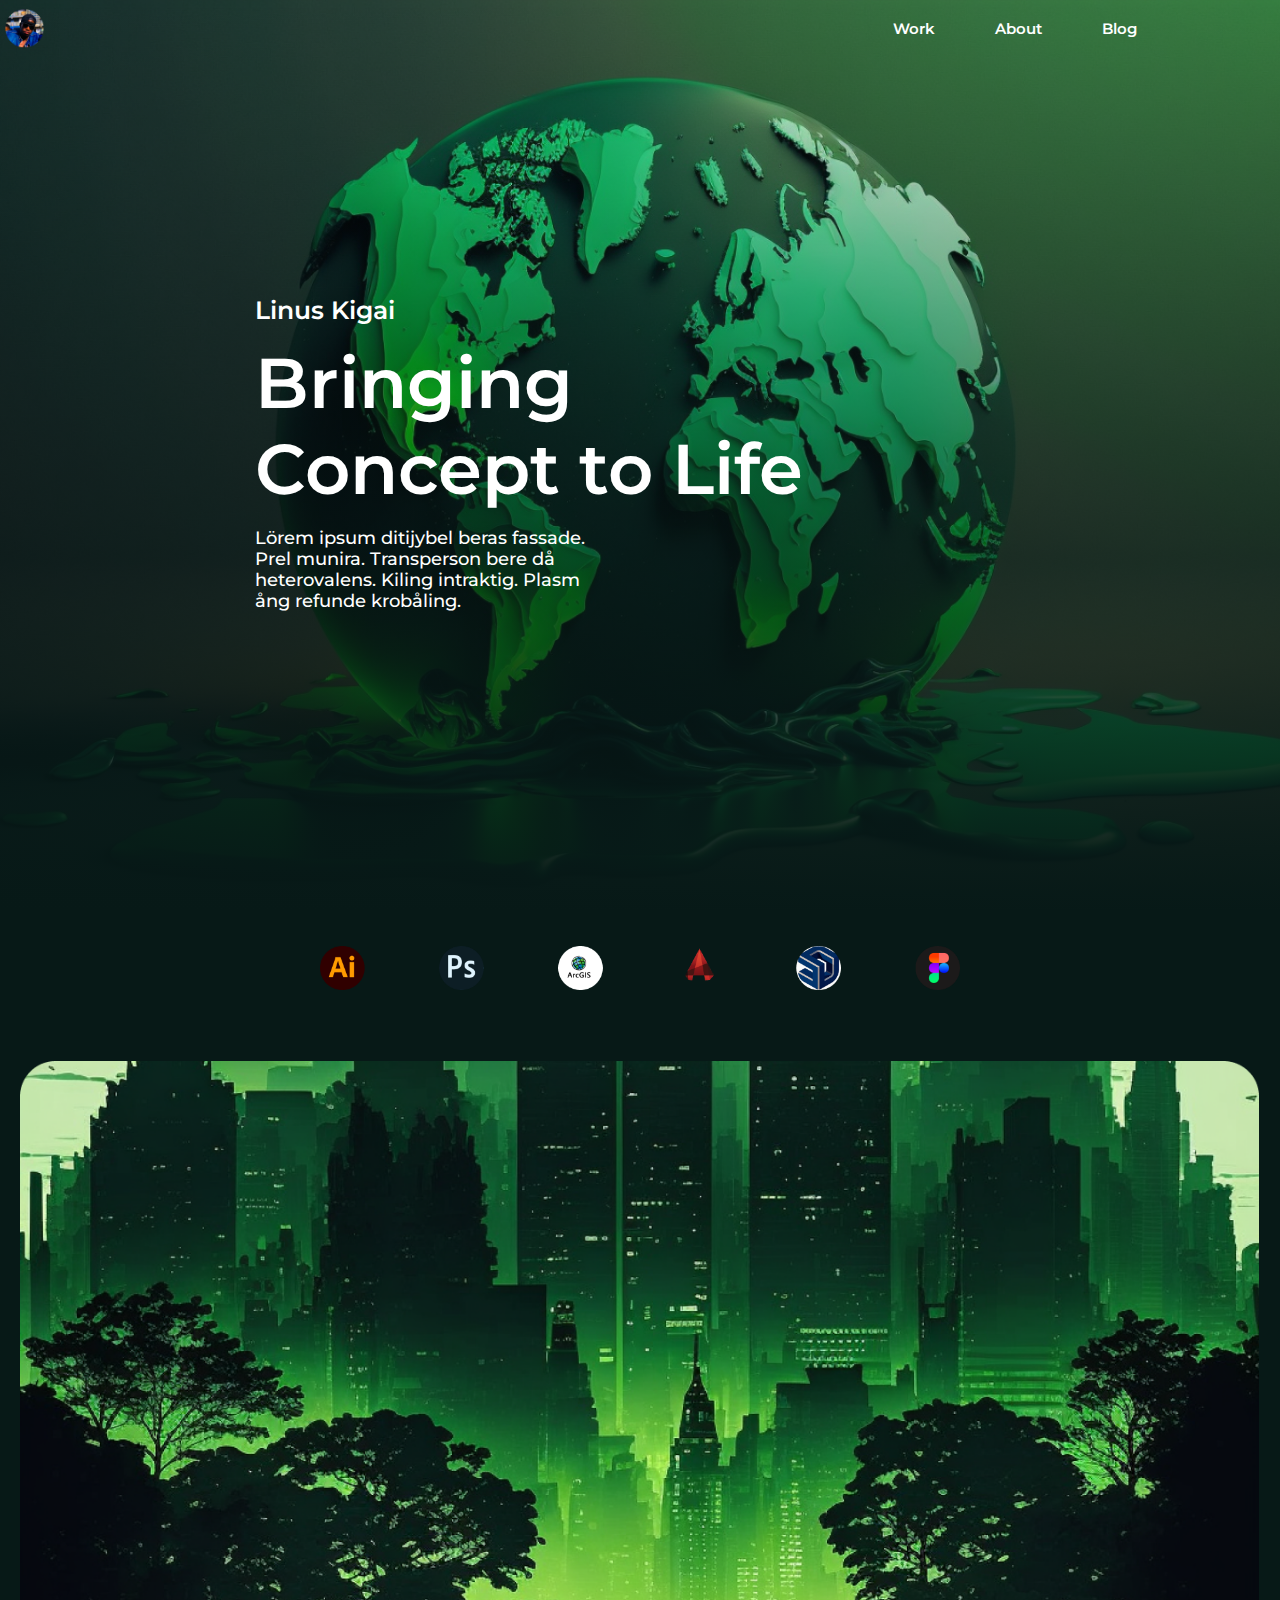
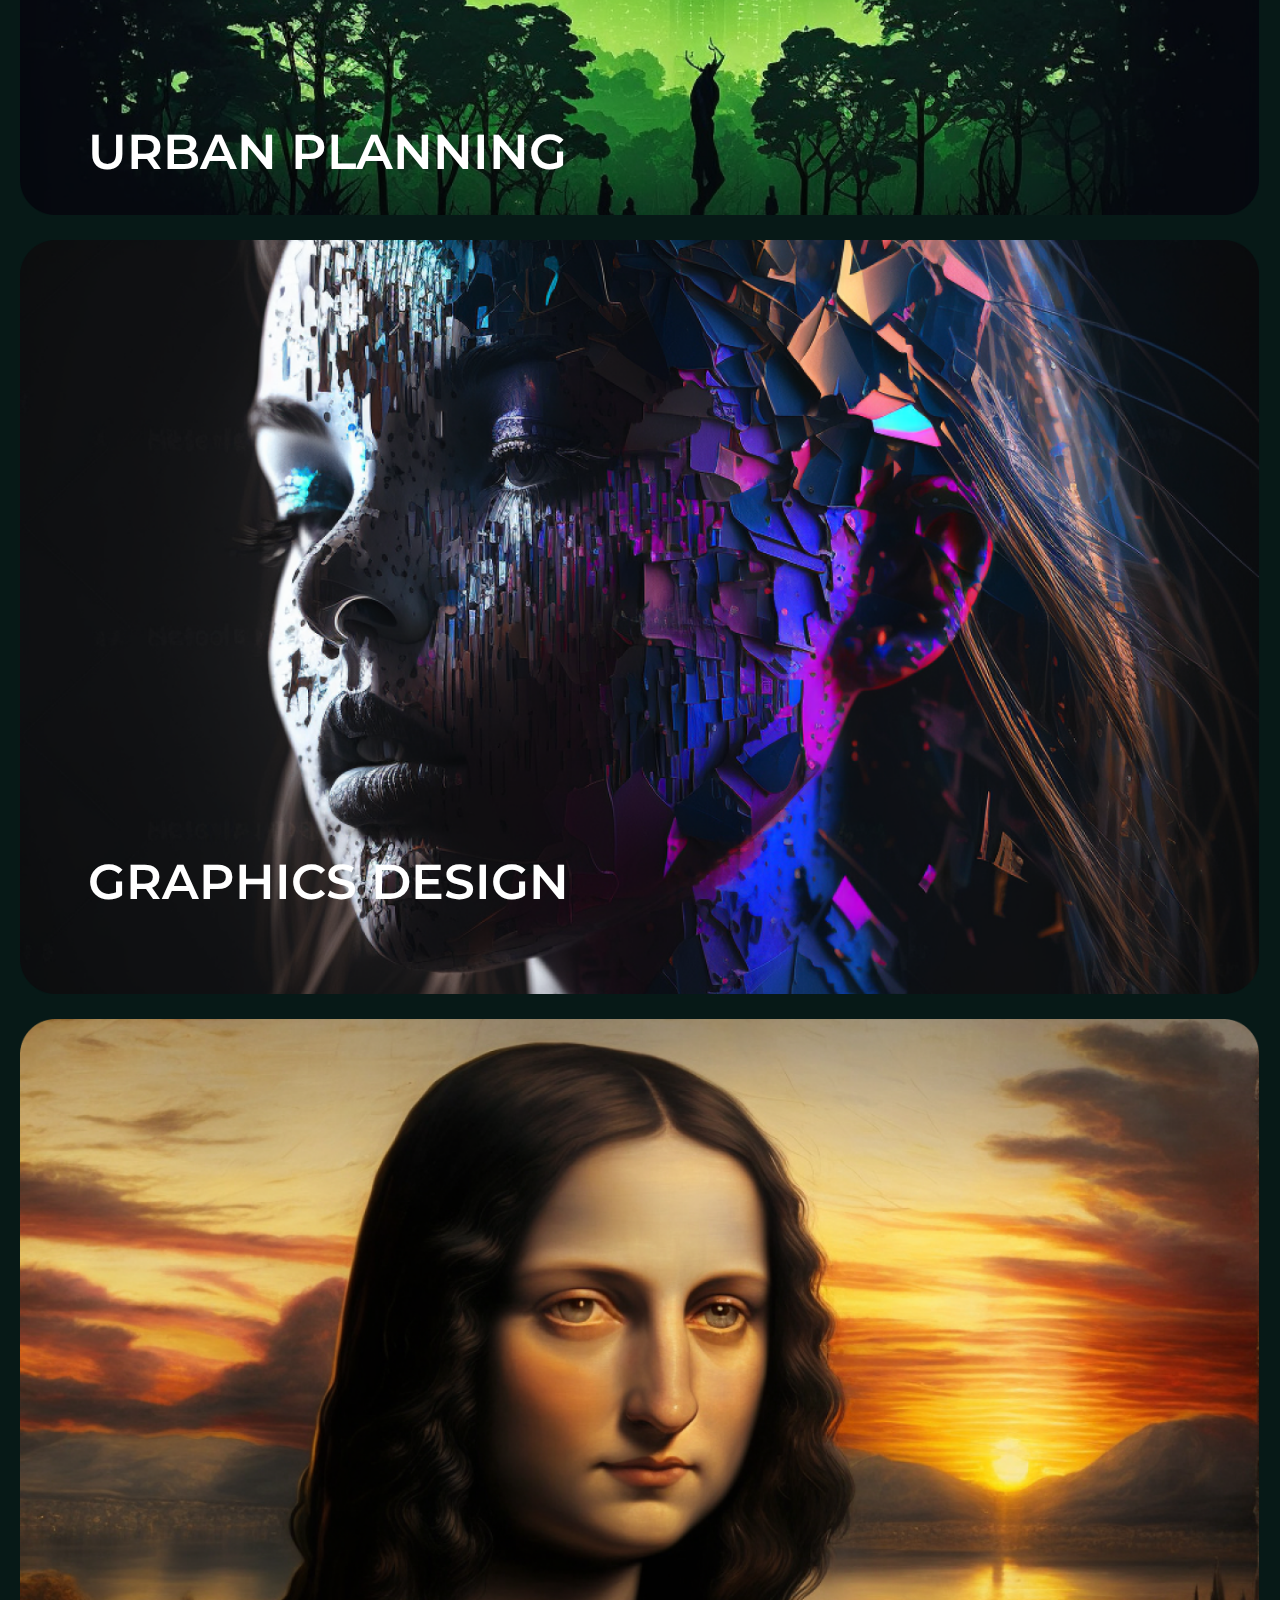
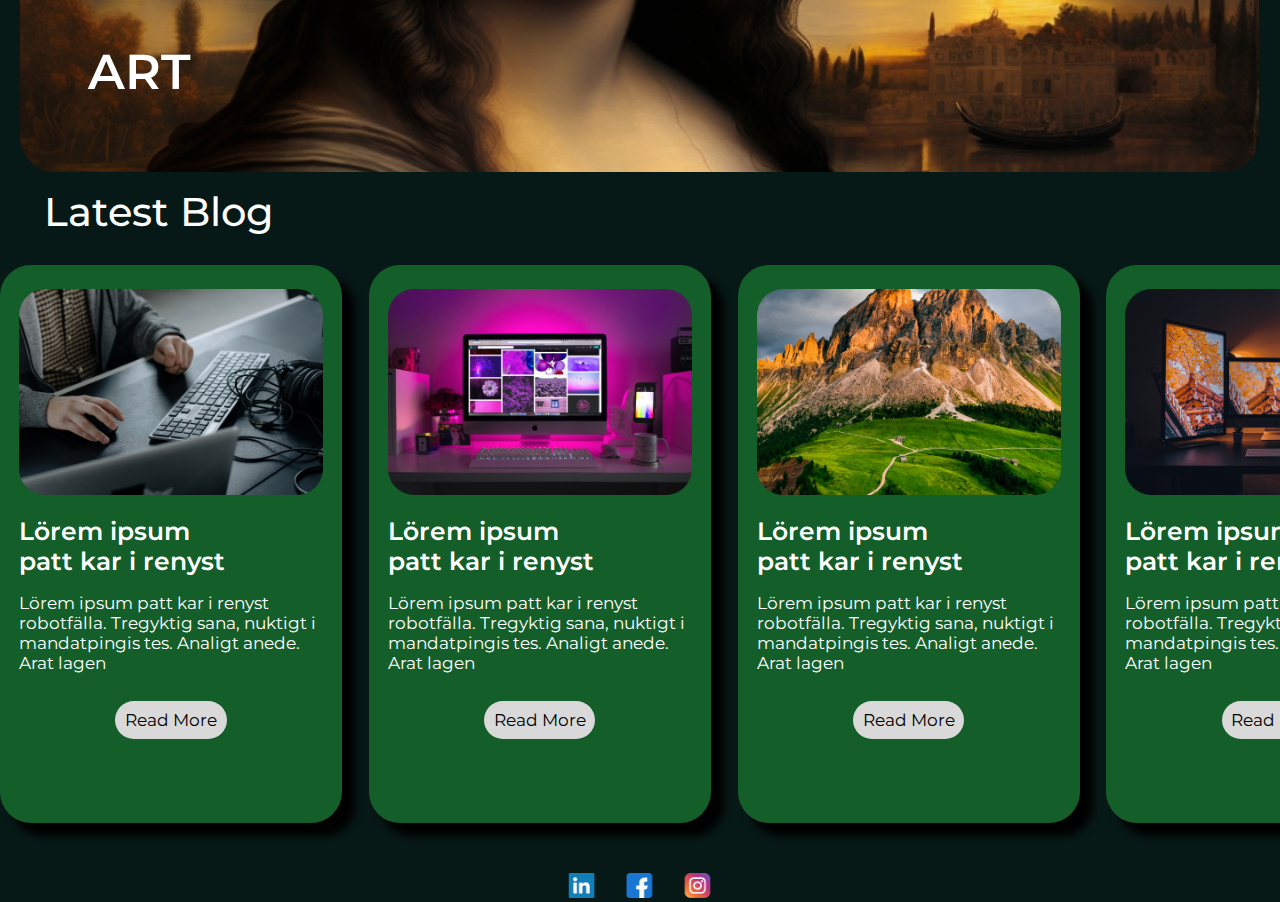
<file: index.html>
<!DOCTYPE html>
<html lang="en">
<head>
    <meta charset="UTF-8">
    <meta name="viewport" content="width=device-width, initial-scale=1.0">
    <link rel="stylesheet" href="css/styles.css">
    <title>Main</title>
</head>
<body>
    <header class="container">
        <nav class="navbar">
            <div class="imgnav">
                <img src="storage/img/Ellipse 1.png" alt="">
            </div>
            
            <div class="pnav">

                <a href="">Work</a>

                <a href="">About</a>
                
                <a href="blog.html">Blog</a>
                    
            </div>

        </nav>
    </header>
    <main class="container">
        
        <article>
            <section class="bgimg">
                <img src="storage/img/Rectangle 1.png" alt="">
            </section>
        </article>

        <article>
            <section class="flextext">
                <h2>Linus Kigai</h2>
                <h1>Bringing 
                    Concept to Life</h1>
                <p>Lörem ipsum ditijybel beras fassade. Prel munira. Transperson bere då heterovalens. Kiling intraktig. Plasm ång refunde krobåling. </p>

            </section>
        </article>

        <article>
            <section class="imggroup">
                <img src="storage/img/Group 2.png" alt="">
            </section>
        </article>


        <article>
            <section class="imgbox1">
                <img src="storage/img/Rectangle 2.png" alt="">
            </section>
        </article>


        <article>
            <section class="imgbox2">
                <img src="storage/img/Rectangle 4.png" alt="">
            </section>
        </article>
    
        <article>
            <section class="imgbox3">
                <img src="storage/img/Rectangle 5.png" alt="">
            </section>
        </article>

        <article>
            <section class="imgbox4">
                <img src="storage/img/Group 4.png" alt="">
            </section>
        </article>
        
        <article>
            <section class="textbox1">
                <p>
                    URBAN PLANNING
                </p>
            </section>

            <section class="textbox2">
                <p>
                    GRAPHICS DESIGN
                </p>
            </section>

            <section class="textbox3">
                <p>
                    ART
                </p>
            </section>

            <section class="textbox4">
                <p>
                    Latest Blog
                </p>
            </section>

        </article>

        <article>
            <section class="slider">
                <div>
                    <img src="storage/img/Rectangle 10.png" alt="">
                    <h1>Lörem ipsum patt kar i renyst</h1>
                    <p>Lörem ipsum patt kar i renyst robotfälla. Tregyktig  sana, nuktigt i mandatpingis tes. Analigt anede. Arat lagen</p>
                    <button>
                        Read More
                    </button>
                </div>
                
                <div>
                    <img src="storage/img/Rectangle 10 (1).png" alt="">
                    <h1>Lörem ipsum patt kar i renyst</h1>
                    <p>Lörem ipsum patt kar i renyst robotfälla. Tregyktig  sana, nuktigt i mandatpingis tes. Analigt anede. Arat lagen</p>
                    <button>
                        Read More
                    </button>
                </div>
                
                <div>
                    <img src="storage/img/Rectangle 10 (2).png" alt="">
                    <h1>Lörem ipsum patt kar i renyst</h1>
                    <p>Lörem ipsum patt kar i renyst robotfälla. Tregyktig  sana, nuktigt i mandatpingis tes. Analigt anede. Arat lagen</p>
                    <button>
                        Read More
                    </button>
                </div>
                
                <div>
                    <img src="storage/img/Rectangle 10 (3).png" alt="">
                    <h1>Lörem ipsum patt kar i renyst</h1>
                    <p>Lörem ipsum patt kar i renyst robotfälla. Tregyktig  sana, nuktigt i mandatpingis tes. Analigt anede. Arat lagen</p>
                    <button>
                        Read More
                    </button>
                </div>
                
                <div>
                    <img src="storage/img/Rectangle 10 (4).png" alt="">
                    <h1>Lörem ipsum patt kar i renyst</h1>
                    <p>Lörem ipsum patt kar i renyst robotfälla. Tregyktig  sana, nuktigt i mandatpingis tes. Analigt anede. Arat lagen</p>
                    <button>
                        Read More
                    </button>
                </div>

            </section>
        </article>

        <div class="divslider"></div>
        <div class="divslider2"></div>



    </main>
</body>
</html>
</file>
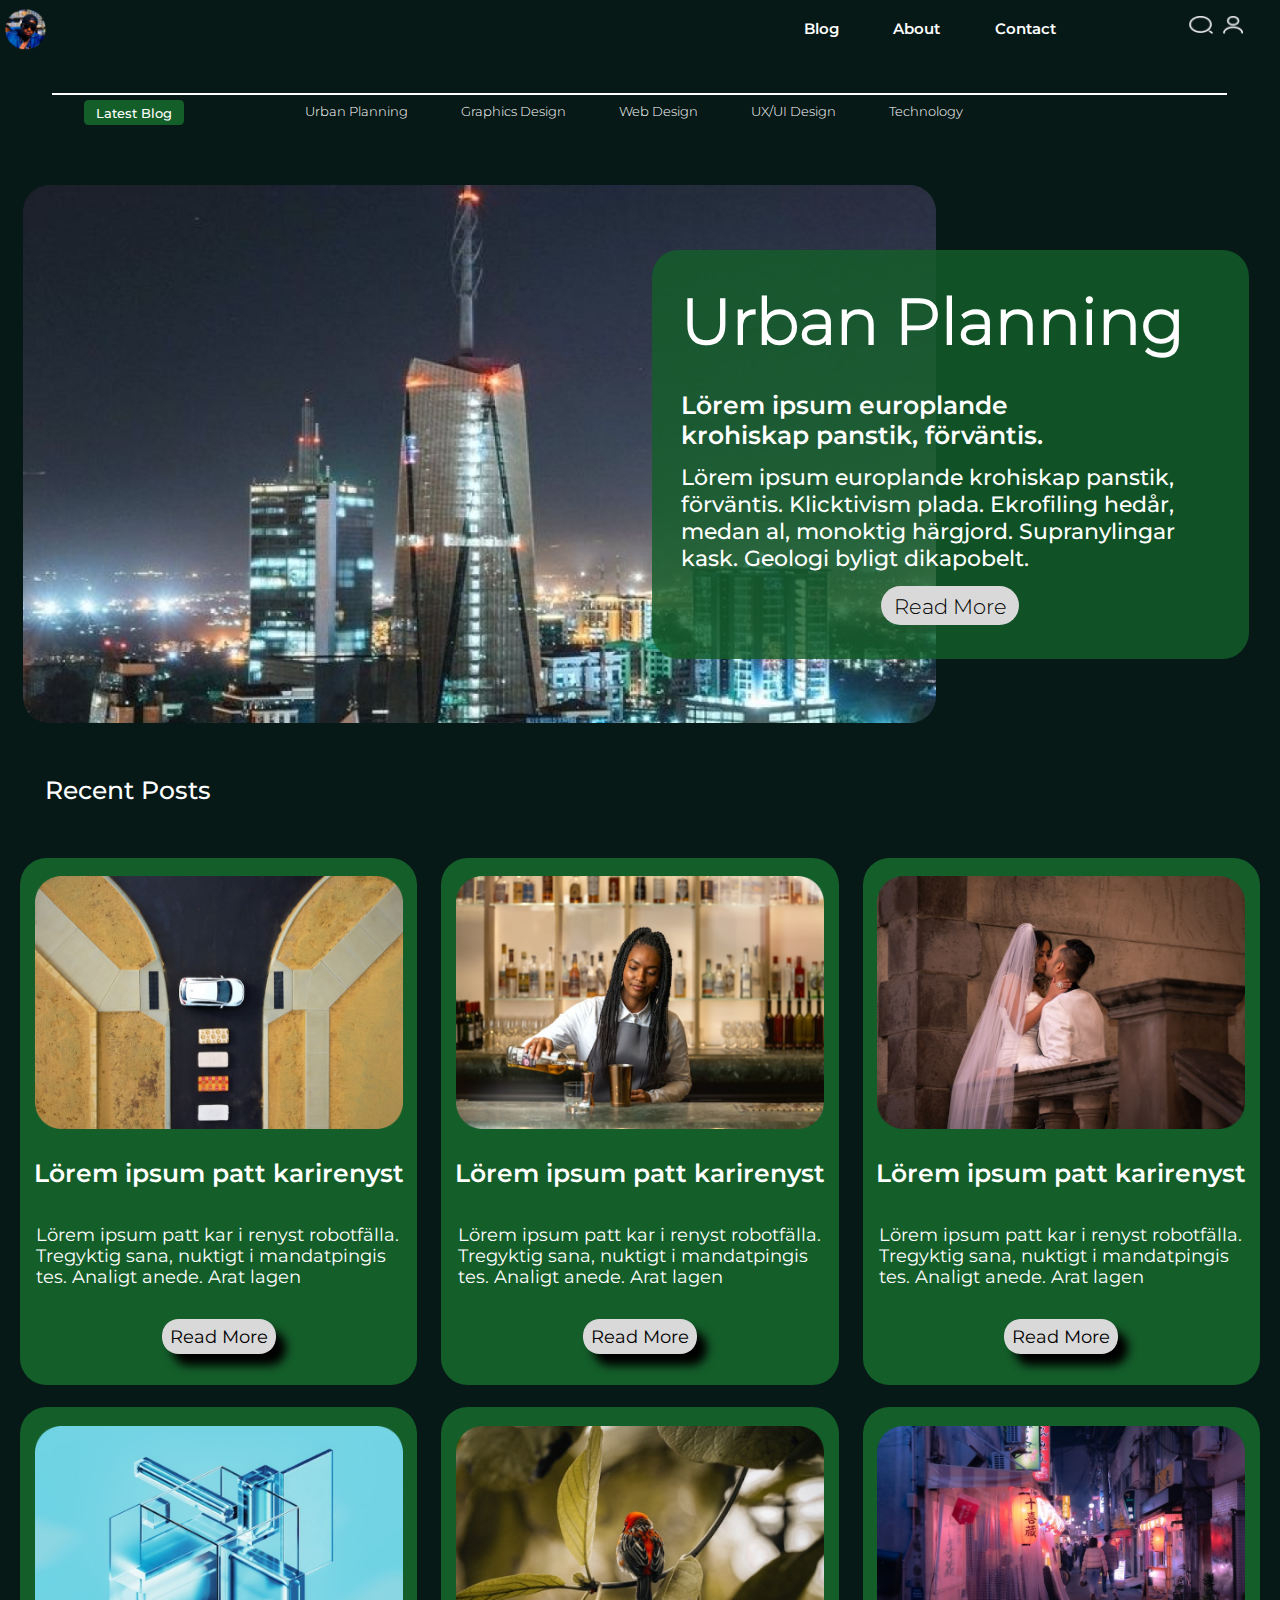
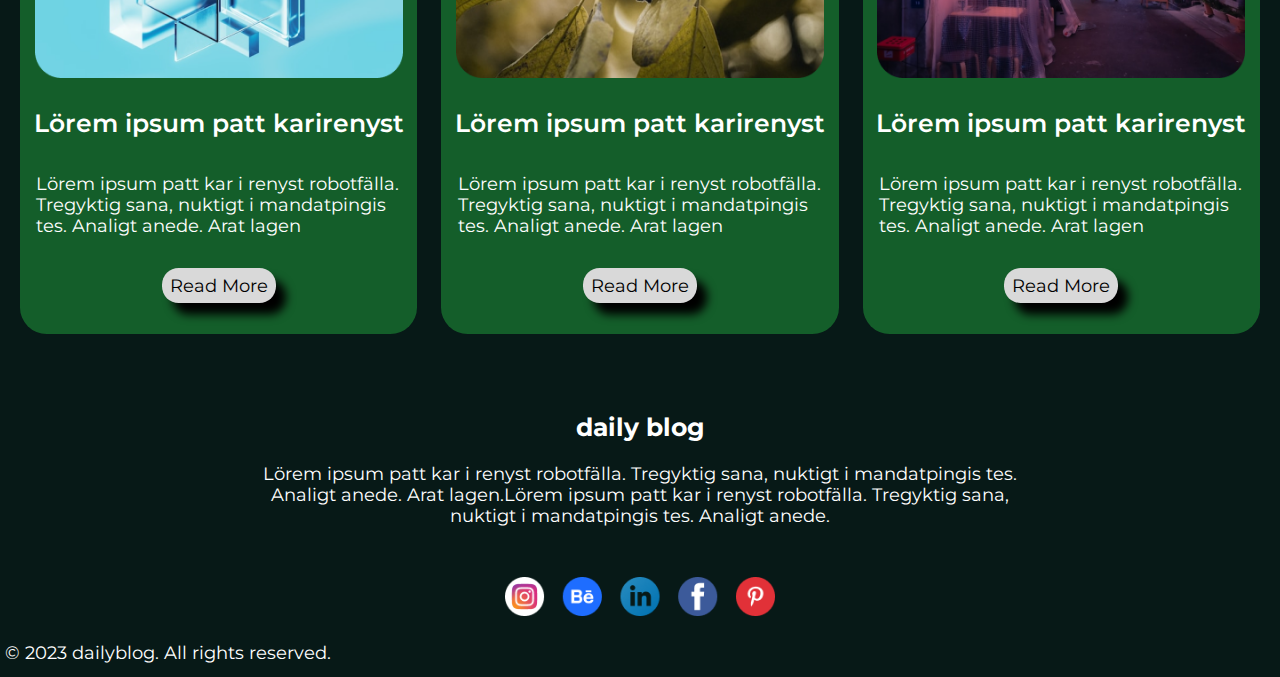
<file: blog.html>
<!DOCTYPE html>
<html lang="en">
<head>
    <meta charset="UTF-8">
    <meta name="viewport" content="width=device-width, initial-scale=1.0">
    <link rel="stylesheet" href="css/Blogstyles.css">
    <title>Blog</title>
</head>
<body>
    <main>
        <article class="navimg">
            <img src="storage/img/Ellipse 1.png" alt="">
            <img src="storage/img/Vector.png" alt="">
            <img src="storage/img/Vector (1).png" alt="">
        </article>

        <article>
            <section class="navmenu">
                <a href="">Blog</a>
                <a href="index.html">About</a>
                <a href="">Contact</a>
            </section>
        </article>

        <article>
            <div class="line"></div>
        </article>

        <article>
            <section class="navsubmenu">
                <button>Latest Blog</button>
                <div>
                    <p>Urban Planning</p>
                    <p>Graphics Design</p>
                    <p>Web Design</p>
                    <p>UX/UI Design</p>
                    <p>Technology</p>
                </div>

            </section>
        </article>

        <article>
            <section class="imgbg">
                <img src="storage/img/blogRectangle 13.png" alt="">
            </section>
        </article>

        <article>
            <section class="maintext">
                <h2>Urban Planning</h2>
                <h1>Lörem ipsum europlande krohiskap
                    panstik, förväntis.  </h1>
                <p>Lörem ipsum europlande krohiskap panstik, förväntis. Klicktivism plada. Ekrofiling hedår, medan al, monoktig härgjord. Supranylingar kask. Geologi byligt dikapobelt. </p>
                <button>Read More</button>
            </section>
        </article>

        <article>
            <section class="subtitletext">
                <p>Recent Posts</p>
            </section>
        </article>

        <article class="flexcontentA">
            <section>
                <img src="storage/img/blogRectangle 19.png" alt="">
                <h2>Lörem ipsum patt karirenyst</h2>
                <p>Lörem ipsum patt kar i renyst robotfälla. Tregyktig  sana, nuktigt i mandatpingis tes. Analigt anede. Arat lagen</p>
                <button>Read More</button>
            </section>
            <section>
                <img src="storage/img/blogRectangle 19(1).png" alt="">
                <h2>Lörem ipsum patt karirenyst</h2>
                <p>Lörem ipsum patt kar i renyst robotfälla. Tregyktig  sana, nuktigt i mandatpingis tes. Analigt anede. Arat lagen</p>
                <button>Read More</button>
            </section>
            <section>
                <img src="storage/img/blogRectangle 19(2).png" alt="">
                <h2>Lörem ipsum patt karirenyst</h2>
                <p>Lörem ipsum patt kar i renyst robotfälla. Tregyktig  sana, nuktigt i mandatpingis tes. Analigt anede. Arat lagen</p>
                <button>Read More</button>
            </section>
        </article>

        <article class="flexcontentB">
            <section >
                <img src="storage/img/blogRectangle 19(3).png" alt="">
                <h2>Lörem ipsum patt karirenyst</h2>
                <p>Lörem ipsum patt kar i renyst robotfälla. Tregyktig  sana, nuktigt i mandatpingis tes. Analigt anede. Arat lagen</p>
                <button>Read More</button>
            </section>
            <section>
                <img src="storage/img/blogRectangle 19(4).png" alt="">
                <h2>Lörem ipsum patt karirenyst</h2>
                <p>Lörem ipsum patt kar i renyst robotfälla. Tregyktig  sana, nuktigt i mandatpingis tes. Analigt anede. Arat lagen</p>
                <button>Read More</button>
            </section>
            <section>
                <img src="storage/img/blogRectangle 19(5).png" alt="">
                <h2>Lörem ipsum patt karirenyst</h2>
                <p>Lörem ipsum patt kar i renyst robotfälla. Tregyktig  sana, nuktigt i mandatpingis tes. Analigt anede. Arat lagen</p>
                <button>Read More</button>
            </section>
        </article>

        <footer>
            <article>
                <section class="footercontent">
                    <h2>daily blog</h2>
                    <p>Lörem ipsum patt kar i renyst robotfälla. Tregyktig  sana, nuktigt i mandatpingis tes. Analigt anede. Arat lagen.Lörem ipsum patt kar i renyst robotfälla. Tregyktig  sana, nuktigt i mandatpingis tes. Analigt anede. </p>
                    <img src="storage/img/Group 24.png" alt="">
                </section>

                <section class="copyright">
                    <p>© 2023 dailyblog. All rights reserved.</p>
                </section>
            </article>


        </footer>



    </main>
    
</body>
</html>
</file>
<file: css/styles.css>
@import url(variable.css);


*{margin: 0; padding: 0; 
    /*outline: 1px solid tomato;*/
}
*::before, *::after{box-sizing: border-box;}
body{min-height: 100dvh;}
input, button, textarea, select{font: inherit;}
p{text-wrap: pretty;}
h1, h2, h3, h4, h5, h6{text-wrap: balance;}
img, video, svg{height: auto; max-width: 100%;}
@media (prefers-reduced-motion: reduce){
*, *::before, *::after{
animation-duration: 0.01ms !important;
animation-iteration-count: 1 !important;
max-width: 100%;
transition-duration: 0.01ms !important;
scroll-behavior: auto !important;
transition: none;
}
}


/* index css*/

body{
    background-color:rgba(7, 25, 23, 1);
    height: auto;

}

.container{
    height: auto;
}

.navbar{
    width: 100%;
    position: absolute;
    display: flex;
    flex-direction: row;
    
    .imgnav{
        position: absolute;
        top: 0.625vw;
        left: 0.3472vw;
        img{
            width: 3.19vw;
            height: 3.19vw;
        }
    }

    .pnav{
        
        font-family: "Montserrat-SemiBold.ttf";
        position: absolute;
        
        a:nth-child(1){
            text-decoration: none; 
            font-size: 1.18vw;
            position: absolute;
            top: 1.45vw;
            left: 69.79vw;
            color: white;
            cursor: pointer;
            }   
        
            
        a:nth-child(2){
            text-decoration: none; 
            font-size: 1.18vw;
            position: absolute;
            top: 1.45vw;
            left: 77.70vw;
            color: white;
            cursor: pointer;
        }
        
        a:nth-child(3){
            text-decoration: none; 
            font-size: 1.18vw;
            position: absolute;
            top: 1.45vw;
            left: 86.11vw;
            color: white;
            cursor: pointer;
            }
        
        }
    }
    
    .bgimg{
        width: 100%;
        position: absolute;
        top: 0;
        height: auto;
        z-index: -1;
        
    img{
        width: 100%;
    }
}

.bgimg::after{
    content: "";
    position: absolute;
    top: 0;
    left: 0;
    width: 100%;
    height: 100%;
    background: linear-gradient(180deg,rgba(0, 0, 0, 0)0%,rgba(7, 25, 23, 1)100%); 
}


.flextext{
    left: 19.93vw;
    top: 23.05vw;
    position: absolute;
    width: 43.47vw;
    height: 25vw;
    display: flex;
    flex-direction: column;
    gap: 1.18vw;
    

    h2{
        font-size: 1.94vw ;
        color: white;
        font-family: "Montserrat-SemiBold.ttf";

    }
    h1{
        font-size: 5.5vw;
        color: white;
        font-family: "Montserrat-SemiBold.ttf";
    }
    p{
        font-size: 1.38vw;
        color: white;
        width: 28vw;
        font-family: "Montserrat-Medium.ttf";
    }

}

.imggroup{
    position: absolute;
    top: 73.88vw;
    left: 50%;
    transform: translateX(-50%);

    img{
        width:69.79vw ;
    }
}

.imgbox1{
    position: absolute;
    top: 82.91vw;
    left:1.59vw ;
    img{
        width: 96.80vw;
        height: auto;
    }

}

.imgbox2{

    position: absolute;
    top: 143.75vw;
    left:1.59vw ;
    img{
        width: 96.80vw;
        height: auto;
    }
}

.imgbox3{

    position: absolute;
    top: 204.58vw;
    left:1.59vw ;
    img{
        width: 96.80vw;
        height: auto;
    }
}

.imgbox4{
    
    position: absolute;
    top: 318.19vw;
    left:50%;
    transform: translateX(-50%);
    img{
        width: 11.13vw;
        height: auto;
    }
}

.textbox1{
    position: absolute;
    top:134.51vw;
    left: 6.875vw;
    font-size: 3.81vw ;
    color: white;
    font-family: "Montserrat-SemiBold.ttf";

}

.textbox2{
    position: absolute;
    top:191.59vw;
    left: 6.875vw;
    font-size: 3.81vw ;
    color: white;
    font-family: "Montserrat-SemiBold.ttf";

}

.textbox3{

    position: absolute;
    top:253.26vw;
    left: 6.875vw;
    font-size: 3.81vw ;
    color: white;
    font-family: "Montserrat-SemiBold.ttf";
    
}

.textbox4{
    position: absolute;
    top: 264.58vw;
    color: white;
    left: 3.47vw;
    font-size: 3.125vw;
    font-family: "Montserrat-Medium.ttf";

}

.slider{
    position: absolute;
    display: flex;
    flex-direction: row;
    gap: 2.08vw;
    top: 270.74vw;
    width: 100%;
    overflow-x: scroll;
    padding-bottom: 1.56vw ; 
    box-sizing: content-box; 

    
    
    div{
        background-color:rgba(20, 94, 42, 1) ;
        width: 26.73vw;
        height: 43.54vw;
        flex-shrink: 0;
        border-radius: 2.43vw;
        display: flex;
        flex-direction: column;
        box-shadow: 1vw 1vw 8px rgb(0, 0, 0);
        color: white;
        
        img{
            position: absolute;
            top: 1.8vw;
            width: 23.75vw;
            height: auto;
            display: flex;
            align-self: center;
        }

        h1{
            font-family: "Montserrat-SemiBold.ttf";
            font-size: 1.94vw;
            position: absolute;
            top: 19.58vw;
            width: 23.75vw;
            height: auto;
            display: flex;
            align-self: center;
            }

        p{
            position: absolute;
            font-size: 1.33vw;
            font-family: "Montserrat-Regular.ttf";
            top: 25.55vw;
            width: 23.75vw;
            height: auto;
            display: flex;
            align-self: center;
            }

        button{
            position: absolute;
            font-family: "Montserrat-Regular.ttf";
            top: 34.02vw;
            border-radius: 1.66vw;
            height: auto;
            display: flex;
            align-self: center;
            justify-content: center;
            align-items: center;
            font-size: 1.33vw;
            width: 8.7vw;
            height: 3vw;
            background-color:rgba(217, 217, 217, 1) ;
            cursor: pointer;
            border: none;
            }
    }
}

.slider::-webkit-scrollbar {
    
    height: 10px; /* Altura de la barra de desplazamiento */
}

.slider::-webkit-scrollbar-track {
    background: #e5e5e500; /* Color del fondo de la barra */
    border-radius: 4px; /* Bordes redondeados */
}

.slider::-webkit-scrollbar-thumb {
    background: #2a5b3425; /* Color del deslizador */
    border-radius: 4px; /* Bordes redondeados */
}

.slider::-webkit-scrollbar-thumb:hover {
    background: radial-gradient(circle, rgb(50, 146, 76)0%,rgb(26, 71, 38)100%); /* Color del deslizador al pasar el mouse */
}








@media (max-width: 540px){

    
body{
    background-color:rgba(7, 25, 23, 1);
    /*background-color:rgb(0, 255, 225);*/
    height: auto;

}


.container{
    height: auto;
}


.navbar{
    justify-content: stretch;
    position: absolute;
    display: flex;
    flex-direction: row;
    gap: 0px;
    
    .imgnav{
        position: absolute;        
        top: 2.5svw;
        left: 2.5svw;
        
        img{
            width: 5.6svw;
            height: 5.6svw;
        }
    }

    .pnav{
        
        font-family: "Montserrat-SemiBold.ttf";
        display: flex;
        flex: row;
        
        a:nth-child(1){
            text-decoration: none; 
            font-size: 4.5svw;
            top: 1.45vw;
            left: 30svw;            
            
            color: white;
            cursor: pointer;
            }   
        
            
        a:nth-child(2){

            left: 52svw;  
            position: absolute;
            text-decoration: none; 
            font-size: 4.5svw;
            top: 1.45vw;
            color: white;
            cursor: pointer;
        }
        
        a:nth-child(3){
            left: 76svw;  
            position: absolute;
            text-decoration: none; 
            font-size: 4.5svw;
            top: 1.45vw;
            color: white;
            cursor: pointer;
            }
        
        }
    }
    
    .bgimg{
        width: 100%;
        position: absolute;
        top: 0;
        height: auto;
        z-index: -1;
        
    img{
        width: 100%;
    }
}

.bgimg::after{
    content: "";
    position: absolute;
    top: 0;
    left: 0;
    width: 100%;
    height: 100%;
    background: linear-gradient(180deg,rgba(0, 0, 0, 0)0%,rgba(7, 25, 23, 1)100%); 
}


.flextext{
    left: 19.93svw;
    top: 23.05svw;
    position: absolute;
    width: 51svw;
    height: 25svw;
    display: flex;
    flex-direction: column;
    gap: 1.18vw;
    

    h2{
        font-size: 3.74svw ;
        color: white;
        font-family: "Montserrat-SemiBold.ttf";

    }
    h1{
        font-size: 7.3svw;
        color: white;
        font-family: "Montserrat-SemiBold.ttf";
        width: 59svw;
    }
    p{
        font-size: 3.18vw;
        color: white;
        width: 59svw;
        font-family: "Montserrat-Medium.ttf";
    }

}

.imggroup{
    position: absolute;
    top: 73.88vw;
    left: 50%;
    transform: translateX(-50%);
    width:90.79svw;

    img{
        width:90.79svw;
        height: auto;
    }
}

.imgbox1{
    position: absolute;
    top: 82.91vw;
    left:1.59vw ;
    img{
        width: 96.80vw;
        height: auto;
    }

}

.imgbox2{

    position: absolute;
    top: 143.75vw;
    left:1.59vw ;
    img{
        width: 96.80vw;
        height: auto;
    }
}

.imgbox3{

    position: absolute;
    top: 204.58vw;
    left:1.59vw ;
    img{
        width: 96.80vw;
        height: auto;
    }
}

.imgbox4{
    
    position: absolute;
    top: 338.19vw;
    left:50%;
    transform: translateX(-50%);
    width: 41.13vw;
    
    img{
        width: 41.13vw;
        height: auto;
    }
}

.textbox1{
    position: absolute;
    top:131.51vw;
    left: 6.875vw;
    font-size: 5.81vw ;
    color: white;
    font-family: "Montserrat-SemiBold.ttf";

}

.textbox2{
    position: absolute;
    top:191.59vw;
    left: 6.875vw;
    font-size: 5.81vw ;
    color: white;
    font-family: "Montserrat-SemiBold.ttf";

}

.textbox3{

    position: absolute;
    top:253.26vw;
    left: 6.875vw;
    font-size: 5.81vw ;
    color: white;
    font-family: "Montserrat-SemiBold.ttf";
    
}

.textbox4{
    position: absolute;
    top: 264.58vw;
    color: white;
    left: 3.47vw;
    font-size: 5.125vw;
    font-family: "Montserrat-Medium.ttf";
}

.slider{
    position: absolute;
    display: flex;
    flex-direction: row;
    gap: 2.08vw;
    top: 273.9vw;
    width: 92%;
    overflow-x: scroll;
    padding-bottom: 1.56vw ; 
    box-sizing: content-box; 
    left: 50%;
    transform: translateX(-50%);
    
    
    
    div{
    
        background-color:rgba(20, 94, 42, 1) ;
        width: 38.73vw;
        height: 58svw;
        flex-shrink: 0;
        border-radius: 2.43vw;
        display: flex;
        flex-direction: column;
        box-shadow: 1vw 1vw 8px rgb(0, 0, 0);
        color: white;
        
        img{
            position: absolute;
            top: 1.8vw;
            width: 32.50vw;
            height: auto;
            display: flex;
            align-self: center;
        }

        h1{
            font-family: "Montserrat-SemiBold.ttf";
            font-size: 3.5vw;
            position: absolute;
            top: 25.5vw;
            width: 30vw;
            height: auto;
            display: flex;
            align-self: center;
            }

        p{
            position: absolute;
            font-size: 2vw;
            font-family: "Montserrat-Regular.ttf";
            top: 36.5vw;
            width: 30vw;
            height: auto;
            display: flex;
            align-self: center;
            }

        button{
            position: absolute;
            font-family: "Montserrat-Regular.ttf";
            top: 49svw;
            border-radius: 1.66vw;
            height: auto;
            display: flex;
            align-self: center;
            justify-content: center;
            align-items: center;
            vertical-align: middle;
            font-size: 2vw;
            width: 14.7vw;
            height: 4.7vw;
            background-color:rgba(217, 217, 217, 1) ;
            cursor: pointer;
            border: none;
            }
    }
}


.divslider{
    position: absolute;
    display: flex;
    height: 61svw;
    top: 272svw;
    width: 6%;
    padding-bottom: 1.56vw ; 
    left: 1.7vw;
    background: linear-gradient(-90deg,rgba(0, 0, 0, 0)0%,rgb(0, 0, 0)60%,rgb(0, 0, 0)100%); 
    
    border-bottom-left-radius:2.6svw ;
    border-top-left-radius:2.6svw ;

}

.divslider2{

    position: absolute;
    display: flex;
    height: 61svw;
    top: 272svw;
    width: 6%;
    padding-bottom: 1.56vw ; 
    right: 1.7vw;
    background: linear-gradient(90deg,rgba(255, 255, 255, 0)0%,rgb(0, 0, 0)60%,rgb(0, 0, 0)100%); 
    
    border-bottom-right-radius:2.6svw ;
    border-top-right-radius:2.6svw ;

}

}

@media (min-width: 1440px){

    
    .container{
        position: relative;
        width: 1440px;
        margin: 0 auto;
        height: auto;
    }


    .flextext{
        left: 287px;
        top: 332px;
        gap: 17px;
        width: 626px;
        height: 360px;
    
        h2{
            font-size: 28px ;
            color: white;
        }
        h1{
            font-size: 80px;
            color: white;
        }
        p{
            font-size: 20px ;
            color: white;
            width: 379px;
        }
    }

    .navbar{
        width: 100%;
        position: absolute;
        
        .imgnav{
            position: absolute;
            top: 9px;
            left: 5px;
            
            img{
                width: 46px;
                height: 46px;
            }
        }
        
        .pnav{
            a:nth-child(1){
                font-size: 17px;
                position: absolute;
                top: 21px;
                left: 1005px;
                color: white;
            }
            
            a:nth-child(2){
                font-size: 17px;
                position: absolute;
                top: 21px;
                left: 1119px;
                color: white;
            }
            
            a:nth-child(3){
                font-size: 17px;
                position: absolute;
                top: 21px;
                left: 1240px;
                color: white;
            }
        }
    }

    .bgimg{
        width: 1440px;
        position: absolute;
        top: 0;
        height: auto;
        z-index: -1;
        img{
            
            width: 100%;

        }
    }
    
    .bgimg::after{
        content: "";
        position: absolute;
        top: 0;
        left: 0;
        width: 100%;
        height: 100%;
        background: radial-gradient(circle,
            rgba(0, 0, 0, 0)0%,
            rgba(7, 25, 23, 0.966) 85%,
            rgba(7, 25, 23, 1)100%); 
        
    }
    
    .bgimg::before{
        content: "";
        position: absolute;
        top: 0;
        left: 0;
        width: 100%;
        height: 100%;
        background: linear-gradient(180deg,rgba(0, 0, 0, 0)0%,rgba(7, 25, 23, 1)100%); 
        
        z-index: 1;
        
    }

    .imggroup{
        position: absolute;
        top: 1064px;
    
        img{
            width:1005px ;
            height: auto;
        }
    }
    
    .imgbox1{
        
        top: 1194px;
        left: 23px; ;
        img{
            width: 1394px;
            height: auto;
        }
    
    }
    
    .imgbox2{
    
        position: absolute;
        top: 2070px;
        left:23px ;
        img{
            width: 1394px;
            height: auto;
        }
    }
    
    .imgbox3{
    
        position: absolute;
        top: 2946px;
        left:23px ;
        img{
            width: 1394px;
            height: auto;
        }
    }
    
    .imgbox4{
        
        position: absolute;
        top: 4582px;
        left:50%;
        transform: translateX(-50%);
        
        img{
            width: 160.37px;
            height: auto;
        }
    }
    
    .textbox1{
        position: absolute;
        top:1937px;
        left: 99px;
        font-size: 55px ;
        color: white;
    
    }
    
    .textbox2{
        position: absolute;
        top:2759px;
        left: 99px;
        font-size:55px ;
        color: white;
    
    }
    
    .textbox3{
    
        position: absolute;
        top:3647px;
        left: 99px;
        font-size: 55px ;
        color: white;
        
    }
    
    .textbox4{
        position: absolute;
        top: 3810px;
        color: white;
        left: 50px;
        font-size: 45px;
    
    }
    
    .slider{
        position: absolute;
        display: flex;
        flex-direction: row;
        gap: 30px;
        top: 3894px;
        width: 100%;
        overflow-x: scroll;
        padding-bottom: 25 ; 
        box-sizing: content-box; 
        border-radius: 35px;
        
        
        div{
            background-color:rgba(20, 94, 42, 1) ;
            width: 385px;
            height: 627px;
            flex-shrink: 0;
            border-radius: 35px;
            display: flex;
            flex-direction: column;
            box-shadow: 10px 10px 8px rgb(0, 0, 0);
            color: white;
            
            img{
                position: absolute;
                top: 26px;
                width: 342px;
                height: 232px;
                display: flex;
                align-self: center;
            }
    
            h1{
                
                font-size: 28px;
                position: absolute;
                top: 282px;
                width: 330px;
                height: auto;
                display: flex;
                align-self: center;
            }
    
            p{
                position: absolute;
                font-size: 20px;
                font-family: "Montserrat-Regular.ttf";
                top: 368px;
                width: 342px;
                height: auto;
                display: flex;
                align-self: center;
            }
    
            button{
                position: absolute;
                font-family: "Montserrat-Regular.ttf";
                font-size: 20px;
                top: 500px;
                border-radius: 24px;
                height: auto;
                display: flex;
                align-self: center;
                justify-content: center;
                align-items: center;
                width: 145px;
                height: 40px;
                background-color:rgba(217, 217, 217, 1) ;
                cursor: pointer;
    
            }
        }
    }
    

    
.divslider{
    position: absolute;
    display: flex;
    width: 65px;
    height: 650px;
    
    left: -20px;
    background: linear-gradient(-90deg,rgba(0, 0, 0, 0)0%,rgb(0, 0, 0)60%,rgb(0, 0, 0)100%); 
    top: 3885px;
    border-bottom-left-radius:35px; 
    border-top-left-radius:35px ;
    

}

.divslider2{

    position: absolute;
    display: flex;
    width: 65px;

    height: 650px;
    top: 3885px;
    right: -20px;
    
    background: linear-gradient(90deg,rgba(0, 0, 0, 0)0%,rgb(0, 0, 0)60%,rgb(0, 0, 0)100%); 
    
    border-bottom-right-radius:35px ;
    border-top-right-radius:35px ;

}






}


/* blog css styles*/
</file>
<file: css/Blogstyles.css>
@import url(variable.css);

*{margin: 0; padding: 0; 
    /*outline: 1px solid tomato;*/
}
*::before, *::after{box-sizing: border-box;}
body{min-height: 100dvh;}
input, button, textarea, select{font: inherit;}
p{text-wrap: pretty;}
h1, h2, h3, h4, h5, h6{text-wrap: balance;}
img, video, svg{height: auto; max-width: 100%;}
@media (prefers-reduced-motion: reduce){
*, *::before, *::after{
animation-duration: 0.01ms !important;
animation-iteration-count: 1 !important;
max-width: 100%;
transition-duration: 0.01ms !important;
scroll-behavior: auto !important;
transition: none;
}
}

body{
    background-color: rgba(7, 25, 23, 1);
    height: auto;
}

.navimg{
    width: 100%;
    
    img:nth-child(1){
        position: absolute;
        left: 0.34vw;
        top: 0.625vw;
        width: 3.33vw;
        height: 3.33vw;
}

    img:nth-child(2){
        position: absolute;
        left: 92.916vw;
        top: 1.159vw;
        width: 1.82vw;
        height: auto;


    }

    
    img:nth-child(3){
        position: absolute;
        left: 95.55vw;
        top: 1.159vw;
        width: 1.59vw;
        height: auto;

    }

}

.navmenu{
    font-family: "Montserrat-SemiBold.ttf";
    font-size: 1.18vw;
    
    
    a:nth-child(1){
        color: white;
        position: absolute;
        left:62.84vw;
        top:1.45vw;
        text-decoration: none;
        
    }

    a:nth-child(2){
        color: white;
        position: absolute;
        left:69.79vw;
        top:1.45vw;
        text-decoration: none;
    }

    a:nth-child(3){
        color: white;
        position: absolute;
        left:77.70vw;
        top:1.45vw;
        text-decoration: none;
    }



}



.line{
    position: absolute;
    left: 4.09vw;
    width: 91.80vw;
    top: 7.291vw;
    height: 2px;
    background-color: white;
}

.navsubmenu{
    button{
        position: absolute;
        left: 6.527vw;
        top: 7.84vw;
        width: 7.84vw ;
        height: 1.94vw;
        background-color: rgba(20, 94, 42, 1) ;
        border-radius: 0.347vw;
        border: none;
        color: white;
        font-size: 1.041vw;
        font-family: "Montserrat-Medium.ttf";
        cursor: pointer;
    }

    button:hover{
        background-color: rgb(12, 51, 24) ;

    }

    div{
        font-family: "Montserrat-Light.ttf";
        font-size: 1.041vw ;
        display: flex;
        flex-direction: row;
        position: absolute;
        width: 51.45vw;
        height:auto;
        left: 23.81vw;
        top: 8.05vw ;
        justify-content: space-between;
        color:white;
        }
}

.imgbg{
    position: absolute;
    width: 71.319vw;
    height: 42.083vw;
    left: 1.80vw;
    top: 14.44vw;
    
    img{
        width: 100%;
        height: 100%;
    }

}

.maintext{ 
    position: absolute;
    left: 50.9vw;
    top: 19.51vw;
    width: 46.66vw;
    height: 31.94vw;
    background-color: rgba(20, 94, 42, 0.815);
    color: white;
    border-radius: 2.08vw;
    
    
    display: flex;
    flex-direction: column;

    h2{
        width: 40.34vw;
        font-size: 5vw;
        font-family: "Montserrat-Light.ttf";
        position: absolute;
        left: 2.3vw;
        top: 2.56vw;

    }

    h1{
        width: 40.34vw;
        font-size: 1.94vw;
        font-family: "Montserrat-SemiBold.ttf";
        position: absolute;
        left: 2.3vw;
        top: 10.97vw;
    }

    p{
        width: 40.34vw;
        font-family: "Montserrat-Medium.ttf";
        position: absolute;
        left: 2.3vw;
        top: 16.73vw;
        font-size: 1.73vw;
    }

    button{
        position: absolute;
        display: flex;
        justify-content: center;
        align-self: center;
        top: 26.31vw;
        background-color: rgba(217, 217, 217, 1);
        color: black;
        font-family: "Montserrat-Light.ttf";
        font-size: 1.66vw;
        border-radius: 1.736vw ;
        cursor: pointer;
        border: none;
        padding: 0.5vw 1vw 0.5vw 1vw;

    }

    button:hover{
        background-color: rgb(172, 172, 172);
        color: rgb(36, 36, 36);

    }
}

.subtitletext{

    top: 60.55vw ;
    position: absolute;
    color: white;
    left: 3.54vw ;
    font-family: "Montserrat-Medium.ttf";
    font-size: 1.94vw;

}


.flexcontentA{
    top: 67.01vw;
    position: absolute;
    display: flex;
    flex-direction: row;
    gap:1.875vw ;
    width: 100%;
    justify-content: center;
   
    section{
        display: flex;
        flex-direction: column;
        width:31.04vw ;
        height: 41.18vw;
        background-color: rgba(20, 94, 42, 1);
        border-radius: 2.08vw;
        
        img{
            position: absolute;
            top: 1.458vw;
            width: 28.75vw;
            height: 19.72vw;
            display: flex;
            align-self: center;
        }

        h2{
            font-family: "Montserrat-SemiBold.ttf";
            font-size: 1.944vw;
            position: absolute;
            top: 23.47vw;
            display: flex;
            align-self: center;
            color: white;
        }

        p{
            position: absolute;
            top: 28.61vw;
            font-family: "Montserrat-Regular.ttf";
            font-size: 1.38vw;
            display: flex;
            align-self: center;
            color: rgb(255, 255, 255);
            width:28.47vw ;
            height: auto;
        }

        button{
            font-family: "Montserrat-Regular.ttf";
            font-size: 1.388vw;
            box-shadow: 0.8vw 0.9vw 10px rgb(0, 0, 0);
            border: none;
            position: absolute;
            display: flex;
            align-self: center;
            top: 36.04vw ;
            width: 8.9vw;
            height: 2.7vw;
            justify-content: center;
            align-items: center;
            border-radius: 1.3vw;
            background-color: rgba(217, 217, 217, 1);
            color: black;
            cursor: pointer;
        }

        button:hover{
            background-color: rgb(185, 185, 185);
            color: rgb(39, 39, 39);
        }


    }
 }


.flexcontentB{
    top: 109.93vw;
    position: absolute;
    display: flex;
    flex-direction: row;
    gap:1.875vw ;
    width: 100%;
    justify-content: center;
    
    section{
        border-radius: 2.08vw;
        display: flex;
        flex-direction: column;
        width:31.04vw ;
        height: 41.18vw;
        background-color: rgba(20, 94, 42, 1);
        
        img{
            position: absolute;
            top: 1.458vw;
            width: 28.75vw;
            height: 19.72vw;
            display: flex;
            align-self: center;
        }

        h2{
            font-family: "Montserrat-SemiBold.ttf";
            font-size: 1.944vw;
            position: absolute;
            top: 23.47vw;
            display: flex;
            align-self: center;
            color: white;
        }

        p{
            position: absolute;
            top: 28.61vw;
            font-family: "Montserrat-Regular.ttf";
            font-size: 1.38vw;
            display: flex;
            align-self: center;
            color: rgb(255, 255, 255);
            width:28.47vw ;
            height: auto;
        }

        button{
            font-family: "Montserrat-Regular.ttf";
            font-size: 1.388vw;
            box-shadow: 0.8vw 0.9vw 10px rgb(0, 0, 0);
            border: none;
            position: absolute;
            display: flex;
            align-self: center;
            top: 36.04vw ;
            width: 8.9vw;
            height: 2.7vw;
            justify-content: center;
            align-items: center;
            border-radius: 1.3vw;
            background-color: rgba(217, 217, 217, 1);
            color: black;
            cursor: pointer;
        }

        button:hover{
            background-color: rgb(185, 185, 185);
            color: rgb(39, 39, 39);
        }
    }

    
}
.footercontent{
    
    display: flex;
    flex-direction: column;
    
    
    h2{
        font-size: 1.94vw; 
        top: 157.22vw;
        position: absolute;
        font-family: "Montserrat-Bold.ttf";
        color: white;
        align-self: center;
        display: flex;

    }

    p{
        position: absolute;
        top: 161.18vw;
        align-self: center;
        display: flex;
        color: white;
        font-family: "Montserrat-Regular.ttf";
        width: 60.138vw;
        font-size: 1.38vw;
        text-align: center;

        

    }

    img{
        position: absolute;
        top: 170.069vw;
        color: white;
        align-self: center;
        display: flex;
        width: 21.11vw;
        height: auto;

    }

}


.copyright{
    font-family: "Montserrat-Regular.ttf";
    position: absolute;
    top: 175.138vw;
    left: 0.416vw;
    font-size:  1.38vw;
    color: white;
    padding-bottom: 1.1vw;

}

/*--------------------------------------------------*/
/*--------------------------------------------------*/
/*--------------------------------------------------*/
/*--------------------------------------------------*/
/*--------------------------------------------------*/


@media (min-width: 1440px){
    
body{
    background-color: rgba(7, 25, 23, 1);
    height: auto;
    }

main{
    width: 1440px;
    height: auto;
    margin: 0 auto;
    position: relative;
}

.navimg{
    width: 100%;
    
    img:nth-child(1){
        position: absolute;
        left: 5px;
        top: 9px;
        width: 46px;
        height: 46px;
    }

    img:nth-child(2){
        position: absolute;
        left: 1338px;
        top: 16.69px;
        width: 20px;
        height: 15.17px;


    }

    
    img:nth-child(3){
        position: absolute;
        left: 1376px;
        top: 16.69px;
        width: 17.18px;
        height: 15.17px;

    }

}

.navmenu{
    font-family: "Montserrat-SemiBold.ttf";
    font-size: 17px;
    
    
    a:nth-child(1){
        color: white;
        position: absolute;
        left: 905px;
        top:21px;
        text-decoration: none;
        
    }

    a:nth-child(2){
        color: white;
        position: absolute;
        left:1005px;
        top:21px;
        text-decoration: none;
    }

    a:nth-child(3){
        color: white;
        position: absolute;
        left:1119px;
        top:21px;
        text-decoration: none;
    }
}


.line{
    position: absolute;
    left: 59px;
    width: 1322px;
    top: 105px;
    height: 2px;
    background-color: white;

}

.navsubmenu{

    button{
        position: absolute;
        left: 94px;
        top: 111px;
        width: 113px ;
        height: 28px;
        background-color: rgba(20, 94, 42, 1) ;
        border-radius: 5px;
        border: none;
        color: white;
        font-size: 15px;
        font-family: "Montserrat-Medium.ttf";
        cursor: pointer;
    }

    button:hover{
        background-color: rgb(12, 51, 24) ;
    }

    div{
        font-family: "Montserrat-Light.ttf";
        font-size: 15px ;
        display: flex;
        flex-direction: row;
        position: absolute;
        width: 741px;
        height:18px;
        left: 343px;
        top: 116px ;
        justify-content: space-between;
        color:white;
        }
}

.imgbg{
    position: absolute;
    width: 1027px;
    height: 606px;
    left: 26px;
    top: 208px;
    
    img{
        width: 100%;
        height: 100%;
    }

}

.maintext{ 
    position: absolute;
    left: 733px;
    top: 281px;
    width: 672px;
    height: 460px;
    background-color: rgba(20, 94, 42, 0.815);
    color: white;
    border-radius:30px ;
    
    
    display: flex;
    flex-direction: column;

    h2{
        width: 581px;
        font-size: 72px;
        font-family: "Montserrat-Light.ttf";
        position: absolute;
        left: 33px;
        top: 37px;
        font-weight: 50;
    }

    h1{
        width: 581px;
        font-size: 28px;
        font-family: "Montserrat-SemiBold.ttf";
        position: absolute;
        left: 33px;
        top: 158px;
    }

    p{
        width: 581px;
        font-family: "Montserrat-Medium.ttf";
        position: absolute;
        left: 33px;
        top: 241px;
        font-size: 25px;
    }

    button{
        position: absolute;
        display: flex;
        justify-content: center;
        align-self: center;
        top: 380px;
        background-color: rgba(217, 217, 217, 1);
        color: black;
        font-family: "Montserrat-Light.ttf";
        font-size: 24px;
        border-radius: 25px ;
        cursor: pointer;
        border: none;
        padding:10px 15px 10px 15px;

    }

    button:hover{
        background-color: rgb(172, 172, 172);
        color: rgb(36, 36, 36);

    }
}

.subtitletext{
    top: 872px ;
    position: absolute;
    color: white;
    left: 51px ;
    font-family: "Montserrat-Medium.ttf";
    font-size: 28px;

}


.flexcontentA{
    top: 965px;
    position: absolute;
    display: flex;
    flex-direction: row;
    gap: 27px ;
    width: 100%;
    justify-content: center;
   
    section{
        display: flex;
        flex-direction: column;
        width: 447px; 
        height: 593px;
        background-color: rgba(20, 94, 42, 1);
        border-radius: 30px;
        
        img{
            position: absolute;
            top: 21px;
            width: 414px;
            height: 284px;
            display: flex;
            align-self: center;
        }

        h2{
            font-family: "Montserrat-SemiBold.ttf";
            font-size: 28px;
            position: absolute;
            top: 338px;
            display: flex;
            align-self: center;
            color: white;
        }

        p{
            position: absolute;
            top: 412px;
            font-family: "Montserrat-Regular.ttf";
            font-size: 20px;
            display: flex;
            align-self: center;
            color: rgb(255, 255, 255);
            width: 410px;
            height: auto;
        }

        button{
            font-family: "Montserrat-Regular.ttf";
            font-size: 20px;
            box-shadow: 10px 10px 10px rgb(0, 0, 0);
            border: none;
            position: absolute;
            display: flex;
            align-self: center;
            top: 509px ;
            width: 145px;
            height: 44px;
            justify-content: center;
            align-items: center;
            border-radius: 24px;
            background-color: rgba(217, 217, 217, 1);
            color: black;
            cursor: pointer;
        }

        button:hover{
            background-color: rgb(185, 185, 185);
            color: rgb(39, 39, 39);
        }


    }
}


.flexcontentB{
    top: 1583px;
    position: absolute;
    display: flex;
    flex-direction: row;
    gap:27px ;
    width: 100%;
    justify-content: center;
    
    section{
        display: flex;
        flex-direction: column;
        width: 447px; 
        height: 593px;
        background-color: rgba(20, 94, 42, 1);
        border-radius: 30px;
        
        img{
            position: absolute;
            top: 21px;
            width: 414px;
            height: 284px;
            display: flex;
            align-self: center;
        }

        h2{
            font-family: "Montserrat-SemiBold.ttf";
            font-size: 28px;
            position: absolute;
            top: 338px;
            display: flex;
            align-self: center;
            color: white;
        }

        p{
            position: absolute;
            top: 412px;
            font-family: "Montserrat-Regular.ttf";
            font-size: 20px;
            display: flex;
            align-self: center;
            color: rgb(255, 255, 255);
            width: 410px;
            height: auto;
        }

        button{
            font-family: "Montserrat-Regular.ttf";
            font-size: 20px;
            box-shadow: 10px 10px 10px rgb(0, 0, 0);
            border: none;
            position: absolute;
            display: flex;
            align-self: center;
            top: 509px ;
            width: 145px;
            height: 44px;
            justify-content: center;
            align-items: center;
            border-radius: 24px;
            background-color: rgba(217, 217, 217, 1);
            color: black;
            cursor: pointer;
        }

        button:hover{
            background-color: rgb(185, 185, 185);
            color: rgb(39, 39, 39);
        }


    }

    
}

.footercontent{
    
    display: flex;
    flex-direction: column;
    
    
    h2{
        font-size: 28px; 
        top: 2264px;
        position: absolute;
        font-family: "Montserrat-Bold.ttf";
        color: white;
        align-self: center;
        display: flex;

    }

    p{
        position: absolute;
        top: 2321px;
        align-self: center;
        display: flex;
        color: white;
        font-family: "Montserrat-Regular.ttf";
        width: 866px;
        height: auto;
        font-size: 20px;
        text-align: center;

        

    }

    img{
        position: absolute;
        top: 2449px;
        color: white;
        align-self: center;
        display: flex;
        width: 304px;
        height: auto;

    }

}


.copyright{
    font-family: "Montserrat-Regular.ttf";
    position: absolute;
    top: 2522px;
    left: 6px;
    font-size:  20px;
    color: white;
    padding-bottom: 10px;

}

}
</file>
